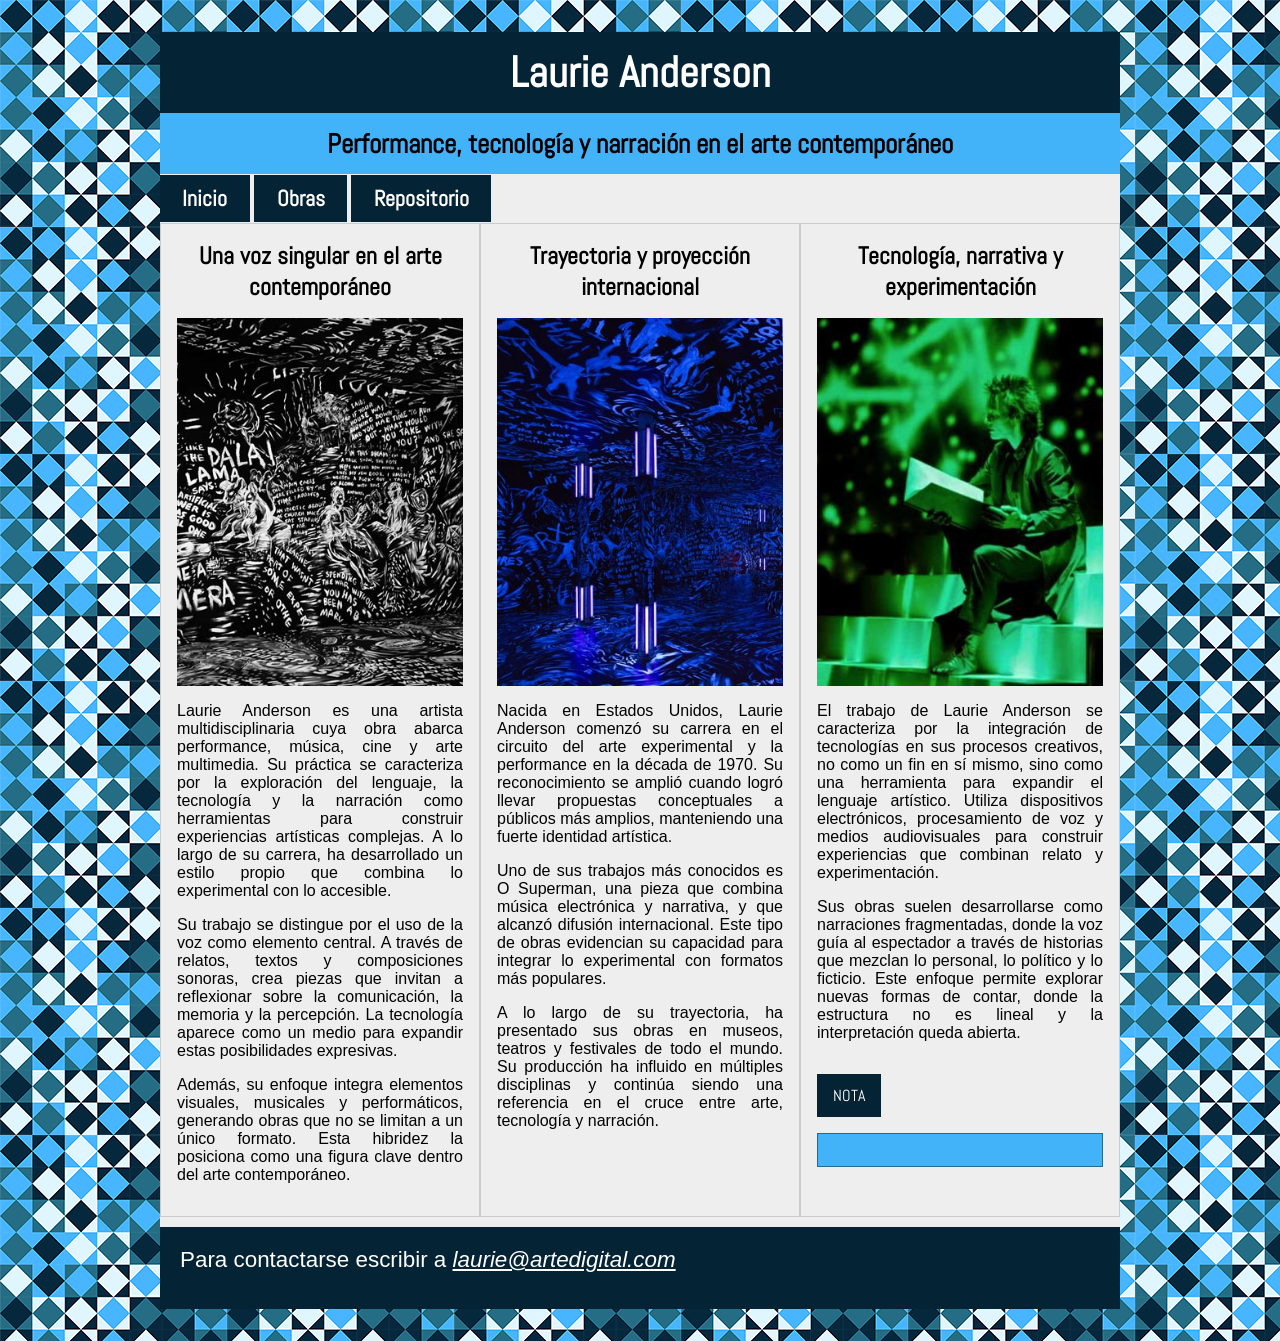
<file: index.html>
<!DOCTYPE html>
<html lang="es">
<head>
    <meta charset="UTF-8">
    <meta name="viewport" content="width=device-width, initial-scale=1.0">
    <link rel="preconnect" href="https://fonts.googleapis.com">
    <link rel="preconnect" href="https://fonts.gstatic.com" crossorigin>
    <link href="https://fonts.googleapis.com/css2?family=Abel&display=swap" rel="stylesheet">

    <link rel="stylesheet" href="css/estilos.css">
    <title>Laurie Anderson</title>
</head>
<body>
    <div id="contenedor">
	    <header>
		    <h1>Laurie Anderson</h1>
            <h2>Performance, tecnología y narración en el arte contemporáneo</h2>
	    </header>
	<nav>
		<ul>
			<li><a href="./index.html">Inicio</a></li>
			<li><a href="./obras.html">Obras</a></li>
			<li><a href="./repositorio.html">Repositorio</a></li>
		</ul>
	</nav>
    <main>
    <section id="sectrio">
        <article class="artrio">
            <h2>Una voz singular en el arte contemporáneo</h2>
            <img src="media/anderson-1.jpg" alt="obra en blanco y negro">
            <p>Laurie Anderson es una artista multidisciplinaria cuya obra abarca performance, música, cine y arte multimedia. Su práctica se caracteriza por la exploración del lenguaje, la tecnología y la narración como herramientas para construir experiencias artísticas complejas. A lo largo de su carrera, ha desarrollado un estilo propio que combina lo experimental con lo accesible.</p>
            <p>Su trabajo se distingue por el uso de la voz como elemento central. A través de relatos, textos y composiciones sonoras, crea piezas que invitan a reflexionar sobre la comunicación, la memoria y la percepción. La tecnología aparece como un medio para expandir estas posibilidades expresivas.</p>
            <p>Además, su enfoque integra elementos visuales, musicales y performáticos, generando obras que no se limitan a un único formato. Esta hibridez la posiciona como una figura clave dentro del arte contemporáneo.</p>
        </article>
        <article class="artrio">
            <h2>Trayectoria y proyección internacional</h2>
            <img src="media/anderson-2.jpg" alt="obra luces color azul">
            <p>Nacida en Estados Unidos, Laurie Anderson comenzó su carrera en el circuito del arte experimental y la performance en la década de 1970. Su reconocimiento se amplió cuando logró llevar propuestas conceptuales a públicos más amplios, manteniendo una fuerte identidad artística.</p>
            <p>Uno de sus trabajos más conocidos es O Superman, una pieza que combina música electrónica y narrativa, y que alcanzó difusión internacional. Este tipo de obras evidencian su capacidad para integrar lo experimental con formatos más populares.</p>
            <p>A lo largo de su trayectoria, ha presentado sus obras en museos, teatros y festivales de todo el mundo. Su producción ha influido en múltiples disciplinas y continúa siendo una referencia en el cruce entre arte, tecnología y narración.</p>
        </article>
        <article class="artrio">
            <h2>Tecnología, narrativa y experimentación</h2>
            <img src="media/anderson-3.jpg" alt="obra Laurie leyendo">
            <p>El trabajo de Laurie Anderson se caracteriza por la integración de tecnologías en sus procesos creativos, no como un fin en sí mismo, sino como una herramienta para expandir el lenguaje artístico. Utiliza dispositivos electrónicos, procesamiento de voz y medios audiovisuales para construir experiencias que combinan relato y experimentación.</p>
            <p>Sus obras suelen desarrollarse como narraciones fragmentadas, donde la voz guía al espectador a través de historias que mezclan lo personal, lo político y lo ficticio. Este enfoque permite explorar nuevas formas de contar, donde la estructura no es lineal y la interpretación queda abierta.</p>
            
                <button id="btnNota" type="button">
                NOTA
                </button>
                <p id="notaTexto"></p>
        </article>
    </section>
    </main>
    	<footer class="foot">
    		<p>Para contactarse escribir a <a href="mailto:laurie@artedigital.com">laurie@artedigital.com</a></p>
    	</footer>
    </div>
            <!-- Link a nota.js -->
    <script src="js/nota.js"></script>
</body>
</html>
</file>
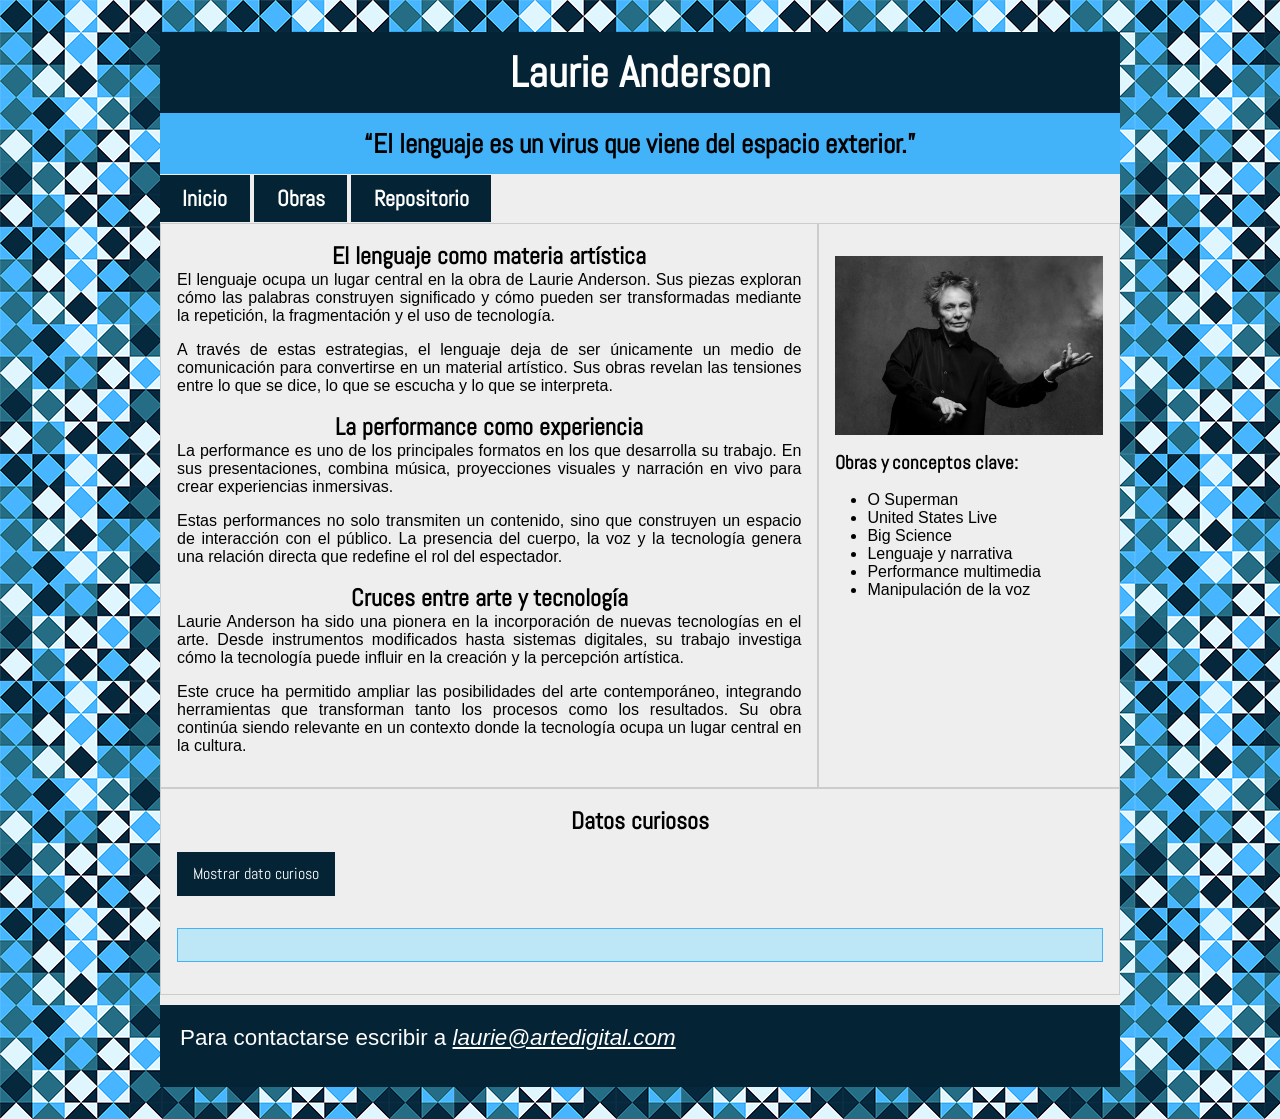
<file: obras.html>
<!DOCTYPE html>
<html lang="es">
<head>
    <meta charset="UTF-8">
    <meta name="viewport" content="width=device-width, initial-scale=1.0">
    <link rel="preconnect" href="https://fonts.googleapis.com">
    <link rel="preconnect" href="https://fonts.gstatic.com" crossorigin>
    <link href="https://fonts.googleapis.com/css2?family=Abel&display=swap" rel="stylesheet">

    <link rel="stylesheet" href="css/estilos.css">
    <title>Obras</title>
</head>
<body>
    <div id="contenedor">
	    <header>
		    <h1>Laurie Anderson</h1>
            <h2>“El lenguaje es un virus que viene del espacio exterior.”</h2>
	    </header>
	<nav>
		<ul>
			<li><a href="./index.html">Inicio</a></li>
			<li><a href="./obras.html">Obras</a></li>
			<li><a href="./repositorio.html">Repositorio</a></li>
		</ul>
	</nav>
    <main>
    <section id="secduo">
        <article  class="artduobig">
        <article>
            <h2>El lenguaje como materia artística</h2>
            <p>El lenguaje ocupa un lugar central en la obra de Laurie Anderson. Sus piezas exploran cómo las palabras construyen significado y cómo pueden ser transformadas mediante la repetición, la fragmentación y el uso de tecnología.</p>
            <p>A través de estas estrategias, el lenguaje deja de ser únicamente un medio de comunicación para convertirse en un material artístico. Sus obras revelan las tensiones entre lo que se dice, lo que se escucha y lo que se interpreta.</p>
        </article>
        <article>
            <h2>La performance como experiencia</h2>
            <p>La performance es uno de los principales formatos en los que desarrolla su trabajo. En sus presentaciones, combina música, proyecciones visuales y narración en vivo para crear experiencias inmersivas.</p>
            <p>Estas performances no solo transmiten un contenido, sino que construyen un espacio de interacción con el público. La presencia del cuerpo, la voz y la tecnología genera una relación directa que redefine el rol del espectador.</p>
        </article>
        <article>
            <h2>Cruces entre arte y tecnología</h2>
            <p>Laurie Anderson ha sido una pionera en la incorporación de nuevas tecnologías en el arte. Desde instrumentos modificados hasta sistemas digitales, su trabajo investiga cómo la tecnología puede influir en la creación y la percepción artística.</p>
            <p>Este cruce ha permitido ampliar las posibilidades del arte contemporáneo, integrando herramientas que transforman tanto los procesos como los resultados. Su obra continúa siendo relevante en un contexto donde la tecnología ocupa un lugar central en la cultura.</p>
        </article>
        </article>

        <article class="artduoimg">
            <img src="media/anderson.jpg" alt="Laurie foto blanco y negro">
            <h3>Obras y conceptos clave:</h3>
            <ul class="lista-obras">
                <li>O Superman</li>
                <li>United States Live</li>
                <li>Big Science</li>
                <li>Lenguaje y narrativa</li>
                <li>Performance multimedia</li>
                <li>Manipulación de la voz</li>
            </ul>
        </article>
    </section>
            <aside class="artaside">
            <h2>Datos curiosos</h2>
            <button id="btnDatoCurioso" type="button">
                Mostrar dato curioso
            </button>
            <p id="datoCurioso"></p>
            </aside>
    </main>
    	<footer class="foot">
    		<p>Para contactarse escribir a <a href="mailto:laurie@artedigital.com">laurie@artedigital.com</a></p>
    	</footer>
    </div>
            <!-- Link a obras.js -->
    <script src="js/obras.js"></script>
</body>
</html>
</file>
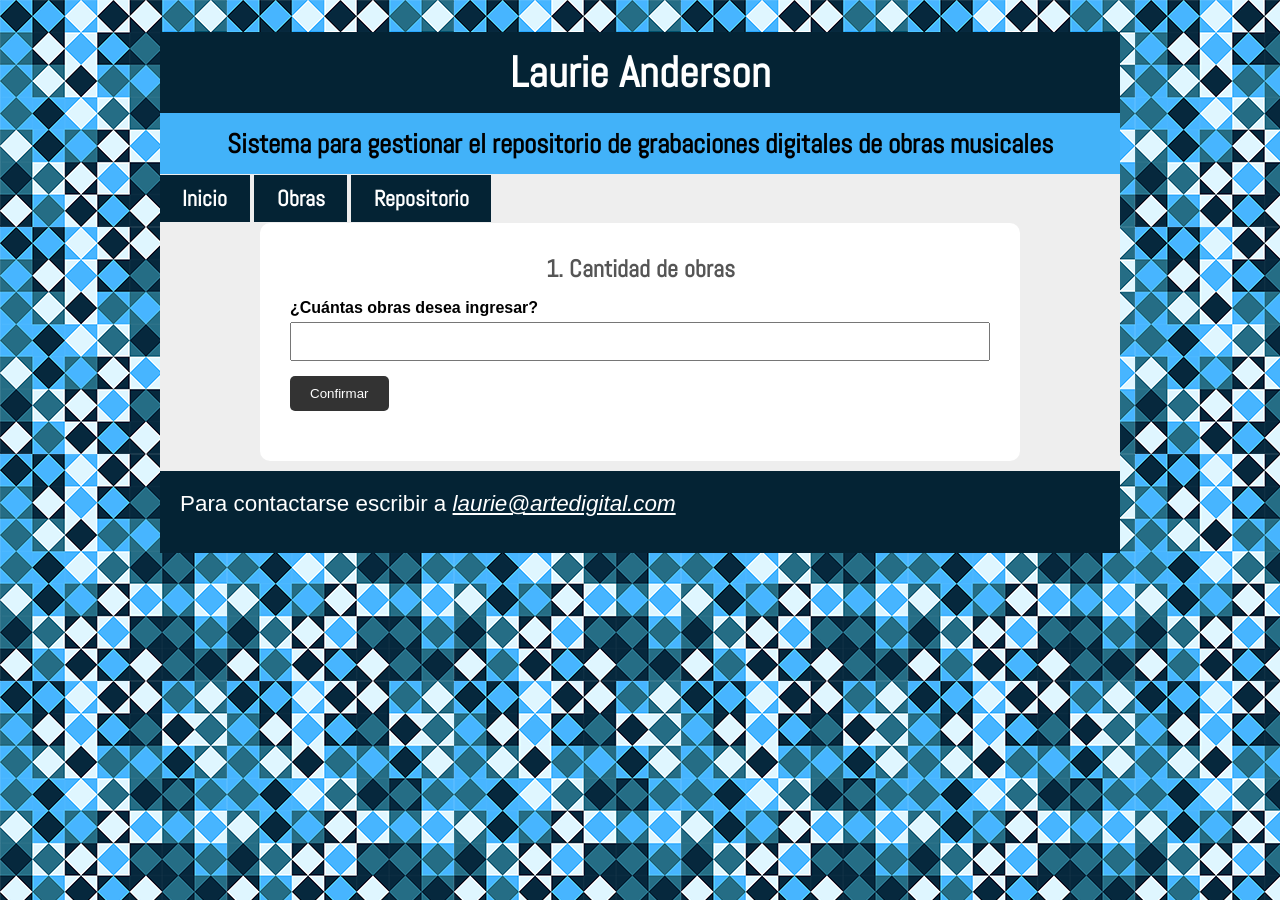
<file: repositorio.html>
<!DOCTYPE html>
<html lang="es">
<head>
    <meta charset="UTF-8">
    <meta name="viewport" content="width=device-width, initial-scale=1.0">
    <link rel="preconnect" href="https://fonts.googleapis.com">
    <link rel="preconnect" href="https://fonts.gstatic.com" crossorigin>
    <link href="https://fonts.googleapis.com/css2?family=Abel&display=swap" rel="stylesheet">

    <link rel="stylesheet" href="css/estilos.css">
    <link rel="stylesheet" href="css/repoestilos.css">
    <title>Repositorio</title>
</head>
<body>
    <div id="contenedor">
	    <header>
		    <h1>Laurie Anderson</h1>
            <h2>Sistema para gestionar el repositorio de grabaciones digitales de obras musicales</h2>
	    </header>
	<nav>
		<ul>
			<li><a href="./index.html">Inicio</a></li>
			<li><a href="./obras.html">Obras</a></li>
			<li><a href="./repositorio.html">Repositorio</a></li>
		</ul>
	</nav>
    <main id="mainrepo">
        <section id="secsistem">
            <h2>1. Cantidad de obras</h2>
            <form id="formCantidad">
                <label for="cantidad">
                    ¿Cuántas obras desea ingresar?
                </label>
                <input
                    type="number"
                    id="cantidad"
                    min="2"
                    required
                >
                <button type="submit">
                    Confirmar
                </button>
            </form>
        </section>
        <section id="seccionObras" class="oculto">
            <h2>2. Datos de las obras</h2>
            <form id="formObra">
                <label for="nombre">
                    Nombre de la obra:
                </label>
                <input
                    type="text"
                    id="nombre"
                    required
                >
                <label for="duracion">
                    Duración en minutos:
                </label>
                <input
                    type="number"
                    id="duracion"
                    min="1"
                    required
                >
                <label for="peso">
                    Peso del archivo en MB:
                </label>
                <input
                    type="number"
                    id="peso"
                    min="2"
                    required
                >
                <button type="submit" id="btnObra">
                    Guardar obra
                </button>

            </form>
            <!-- Acá mostramos cuántas obras llevamos cargadas -->
            <p id="contador">
                Obras cargadas: 0
            </p>
        </section>
        <section id="seccionParametros" class="oculto">
            <h2>3. Parámetros del repositorio</h2>
            <form id="formParametros">
                <label for="tiempo">
                    Tiempo de transferencia por MB (milisegundos):
                </label>
                <input
                    type="number"
                    id="tiempo"
                    min="10"
                    required
                >
                <label for="costo">
                    Costo mensual por MB ($):
                </label>
                <input
                    type="number"
                    id="costo"
                    min="20"
                    required
                >
                <button type="submit">
                    Calcular resultados
                </button>
            </form>
        </section>
        <section id="seccionResultados" class="oculto">
            <h2>4. Resultados</h2>
            <p>
                <strong>Duración total:</strong>
                <span id="resultadoTotal"></span>
                minutos
            </p>
            <p>
                <strong>Duración promedio:</strong>
                <span id="resultadoPromedio"></span>
                minutos
            </p>
            <p>
                <strong>Obra de mayor duración:</strong>
                <span id="resultadoMayor"></span>
            </p>
            <p>
                <strong>Tiempo de transferencia:</strong>
                <span id="resultadoTransferencia"></span>
            </p>
            <p>
                <strong>Presupuesto anual necesario:</strong>
                $<span id="resultadoPresupuesto"></span>
            </p>
            <!-- Este botón comienza deshabilitado -->
            <button id="btnReiniciar" disabled>
                Reiniciar
            </button>
        </section>
    </main>
    	<footer class="foot">
    		<p>Para contactarse escribir a <a href="mailto:laurie@artedigital.com">laurie@artedigital.com</a></p>
    	</footer>
    </div>
        <!-- Link a repositorio.js -->
    <script src="js/repositorio.js"></script>
</body>
</html>
</file>
<file: css/estilos.css>
/*estilos generales*/
body{
    display: flex;
    justify-content: center;
    background-image: url("../media/fondo.png");
    font-family: Verdana, sans-serif;
}
h1, h2, h3, nav li{
    font-family: "Abel", sans-serif;
    font-weight: 700;
    font-style: normal;
}

*{
	margin: 0;
	padding: 0;
}

#contenedor{
    width: 75%;
    max-width: 60rem;
    margin-top: 2rem;
    margin-bottom: 2rem;
    background-color:#eee
}

header h1{
	background-color: #042334;
	padding: 13px;
	text-align: center;
	color: white;
	font-size: 2.7em;
}
header h2{
	background-color: #42b2f9;
	padding: 13px;
	text-align: center;
	color: black;
	font-size: 1.7em;
}

p{
	text-align: justify;
    margin-bottom: 1rem;
}

h2 {
	text-align: center;
}

/* estilos del menú*/
nav ul {
	margin: 0;
	padding: 0;
	list-style-type: none;
}
nav li {
	display: inline-block;	
}
nav a {
	font-size: 1.4em;
	line-height: 2.2em;
	padding: 0.4em 1em;
	text-align: center;
	text-decoration: none;
}
nav a:link {
	background-color: #042334;
	color: #FFF;
}
nav a:visited {
	background-color: #035e8f;
	color: #FFF;
}
nav a:hover {
	background-color: #3b8fbd;
	color: #FFF;
}
nav a:active {
	background-color: #246b83;
	color: #FFF;
}

/* estilos del footer */
footer{
	background-color: #042334;
	color: white;
	font-size: 1.4em;
	text-align: center;
}

footer a {
	font-style: italic;
}

.foot{
    padding: 20px;
    margin-top: 10px;
}

footer a:link {
    color: white;
}

footer a:visited{
	color:grey;
}

footer a:hover{
	color: black;
}

footer a:active{
	color: #42b2f9;
}

/* estilos section index */

#sectrio {
    display: flex;
    justify-content: space-between
}

.artrio {
    width: 30%;
    box-sizing: content-box;
    background-color: #eee;
    padding: 1rem;
    border: 1px solid #ccc;
}

.artrio img {
    width: 100%; 
    height: auto; 
    display: block; 
    margin-top: 1rem;
    margin-bottom: 1rem;
}

/* estilos section multimedia */

#secduo {
    display: flex;
    flex-direction: row;
    justify-content: space-between
}

.artduobig {
    width:70%;
    background-color: #eee;
    padding: 1rem;
    border: 1px solid #ccc;
}

.lista-obras {
    margin-top: 1rem;
    padding-left: 2rem;
}

.artduoimg{
    width: 30%;
    background-color: #eee;
    padding: 1rem;
    border: 1px solid #ccc;
}
.artduoimg img {
    width: 100%; 
    height: auto; 
    display: block; 
    margin-top: 1rem;
    margin-bottom: 1rem;
}

/*DATOS CURIOSOS*/
.artaside {
    background-color: #eee;
    padding: 1rem;
    border: 1px solid #ccc;
    box-sizing: border-box;
}

.artaside h2 {
    margin-bottom: 1rem;
}

#btnDatoCurioso {
    font-family: "Abel", sans-serif;
    font-size: 1rem;
    background-color: #042334;
    color: white;
    border: none;
    padding: 0.7rem 1rem;
    margin-bottom: 1rem;
    cursor: pointer;
}

#btnDatoCurioso:hover {
    background-color: #3b8fbd;
}

#datoCurioso {
    margin-top: 1rem;
    padding: 1rem;
    background-color: #bde7f7;
    color: #042334;
    border: 1px solid #42b2f9;
    line-height: 1.5;
}

/*NOTA*/
#btnNota {
    font-family: "Abel", sans-serif;
    font-size: 1rem;
    background-color: #042334;
    color: white;
    border: none;
    padding: 0.7rem 1rem;
    margin-top: 1rem;
    cursor: pointer;
}

#btnNota:hover {
    background-color: #3b8fbd;
}

#notaTexto {
    margin-top: 1rem;
    padding: 1rem;
    background-color: #42b2f9;
    color: #042334;
    border: 1px solid #246b83;
    line-height: 1.5;
}

/* estilos media query */

@media (max-width: 480px) {
    body {
        background: none;  /* sin fondo en mobile */
    }

    #contenedor {
        width: 95%;       
        padding: 10px;
    }

    /* secciones con flex pasan a columna */
    #sectrio,
    #secduo {
        flex-direction: column;
    }

    /* artículos al 100% */
    .artrio,
    .artduobig,
    .artduoimg {
        width: 100%;
        margin-bottom: 1rem;
    }

    /* menú en bloque (uno debajo del otro) */
    nav li {
        display: block;
        text-align: center;
    }
}
</file>
<file: css/repoestilos.css>
#mainrepo {
    max-width: 700px;
    margin: auto;
    background-color: white;
    padding: 30px;
    border-radius: 10px;
}


/* TITULOS */

h1 {
    text-align: center;
    color: #333333;
}
h2 {
    color: #555555;
}

/*FORMULARIOS*/

form {
    margin-bottom: 20px;
}

label {
    display: block;
    margin-top: 15px;
    margin-bottom: 5px;
    font-weight: bold;
}

input {
    width: 100%;
    padding: 10px;
    box-sizing: border-box;
}

/* BOTONES*/

button {
    margin-top: 15px;
    padding: 10px 20px;
    background-color: #333333;
    color: white;
    border: none;
    border-radius: 5px;
    cursor: pointer;
}

button:hover {
    background-color: #555555;
}

/* Botones deshabilitados */

button:disabled {
    background-color: #aaaaaa;
    cursor: not-allowed;
}

/* OCULTAR SECCIONES*/

.oculto {
    display: none;
}

/*RESULTADOS*/

#seccionResultados {
    margin-top: 30px;
    padding-top: 20px;
    border-top: 2px solid #dddddd;
}

#seccionResultados p {
    background-color: #f5f5f5;
    padding: 10px;
}

/*COLORES PARA EL TIEMPO*/

.verde {
    color: green;
    font-weight: bold;
}


.rojo {
    color: red;
    font-weight: bold;
}
</file>
